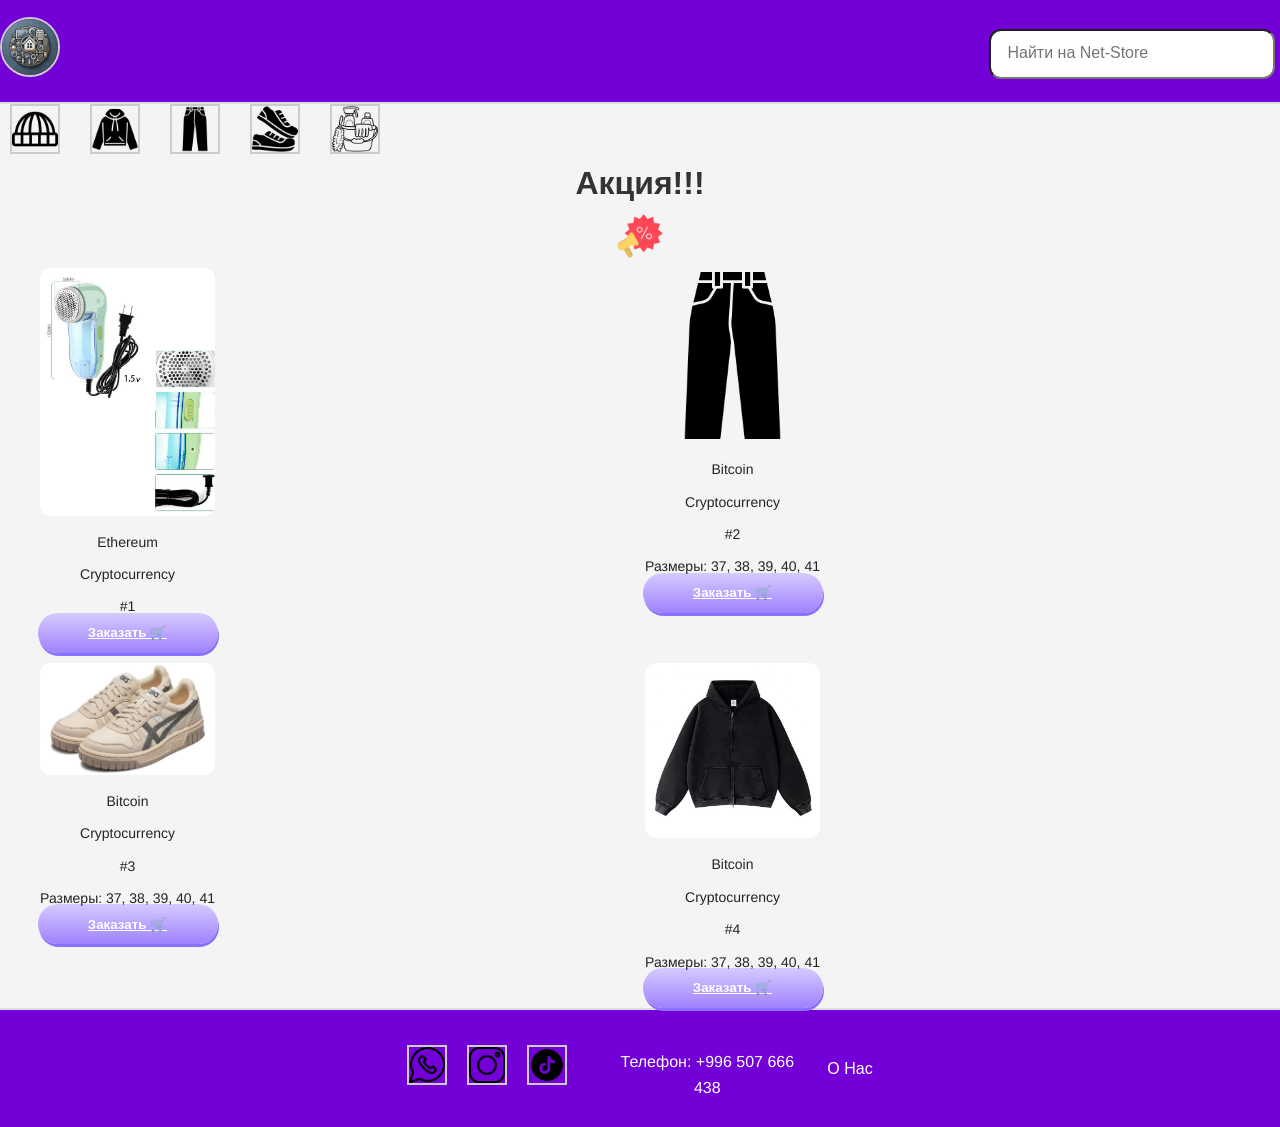
<file: index.html>
<!DOCTYPE html>
<html lang="en">
<head>
    <meta charset="UTF-8">
    <meta http-equiv="X-UA-Compatible" content="IE=edge">
    <meta name="viewport" content="width=device-width, initial-scale=1.0">
    <title>Net- Store</title>

    <link rel="stylesheet" href="home.css">
</head>
<body>
    <header class="header j-header">
        <a href="index.html">
            <img class="LogoNet" src="img/netStoreLogo.webp" alt="logo"></a>
        <h1 class="Net"> <input id="search-input" type="text" placeholder=" Найти на Net-Store"> </h1>
    </header>
    <div class="shapka">
        <a href="Шапка.html"><img src="img/LogoHeanie-5257789.png" alt="Шапка"></a>
        <a href="Трос.html"><img src="img/Logohoody-2806570 (1).png" alt="Трос"></a>
        <a href="Штаны.html"><img src="img/free-icon-trouser-5571282.png" alt="Штаны"></a>
        <a href="Обувь.html"><img src="img/logoHhoe-8567049.png" alt="Обувь"></a>
        <a href="freebik.html"><img src="img/free-icon-products-1059270.png" alt="Дома хазайства"></a>
      
    </div>
    <section id="ali" class="product">
        <h1>Акция!!!</h1> <img class="LLO" src="img/LogoPromotions-12516223.png" alt="">
    </section>
   
    <main>
      
        <section  id="product-card__wrapper2">
        </section>
    </main>

    <footer>
        <div class="footer-container">
            <a href="https://wa.me/ваш_номер" target="_blank">
                <img src="img/LogoWhatsapp-1077055.png" alt="WhatsApp">
            </a>
            <a href="https://instagram.com/ваш_профиль" target="_blank">
                <img src="img/LogoInstagram-739244.png" alt="Instagram">
            </a>
            <a href="https://tiktok.com/@ваш_профиль" target="_blank">
                <img src="img/LogoTik-tok-4138198.png" alt="TikTok">
            </a>
            <p>Телефон: +996 507 666 438</p>
            <a href="">O Нас</a>
        </div>
    </footer>

    <script src="index.js"></script>
</body>
</html>
</file>
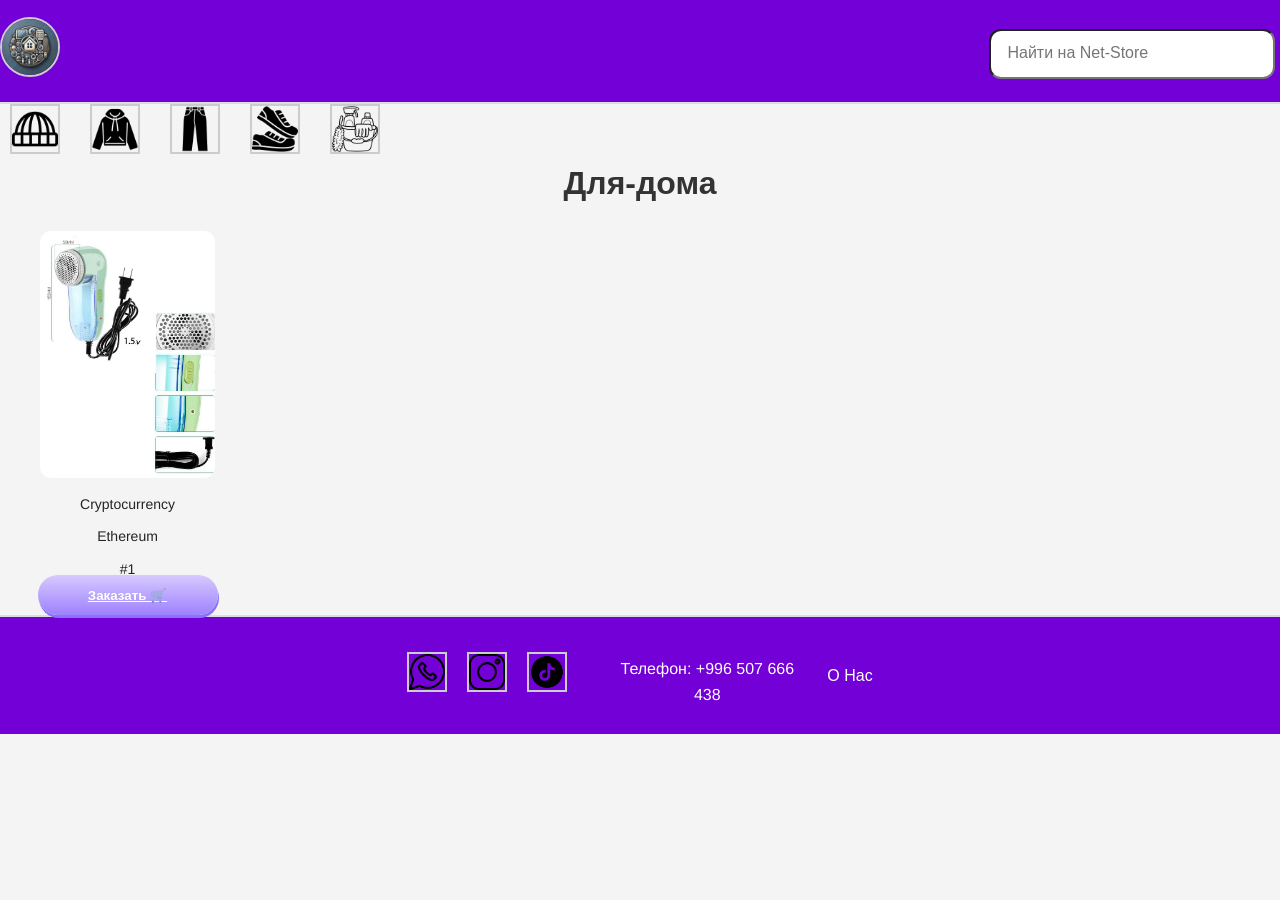
<file: freebik.html>
<!DOCTYPE html>
<html lang="en">
<head>
    <meta charset="UTF-8">
    <meta http-equiv="X-UA-Compatible" content="IE=edge">
    <meta name="viewport" content="width=device-width, initial-scale=1.0">
    <title>Net-Store</title>
    <link rel="stylesheet" href="home.css">
</head>
<body>
    <header class="header j-header">
        <a href="index.html">
            <img class="LogoNet" src="img/netStoreLogo.webp" alt="logo"></a>
        <h1 class="Net"> <input id="search-input" type="text" placeholder=" Найти на Net-Store"> </h1>
    </header>
    <div class="shapka">
        <a href="Шапка.html"><img src="img/LogoHeanie-5257789.png" alt="Шапка"></a>
        <a href="Трос.html"><img src="img/Logohoody-2806570 (1).png" alt="Трос"></a>
        <a href="Штаны.html"><img src="img/free-icon-trouser-5571282.png" alt="Штаны"></a>
        <a href="Обувь.html"><img src="img/logoHhoe-8567049.png" alt="Обувь"></a>
        <a href="freebik.html"><img src="img/free-icon-products-1059270.png" alt="Дома хазайства"></a>
      
    </div>
    <section id="ali" class="product">
        <h1>Для-дома</h1> 
    </section>
   
    <main>
      
        <section  id="product-card__wrapper2">
        </section>
    </main>

    <footer>
        <div class="footer-container">
            <a href="https://wa.me/ваш_номер" target="_blank">
                <img src="img/LogoWhatsapp-1077055.png" alt="WhatsApp">
            </a>
            <a href="https://instagram.com/ваш_профиль" target="_blank">
                <img src="img/LogoInstagram-739244.png" alt="Instagram">
            </a>
            <a href="https://tiktok.com/@ваш_профиль" target="_blank">
                <img src="img/LogoTik-tok-4138198.png" alt="TikTok">
            </a>
            <p>Телефон: +996 507 666 438</p>
            <a href="Онас.html">O Нас</a>
        </div>
    </footer>

    <script src="freebik.js"></script>
</body>
</html>
</file>
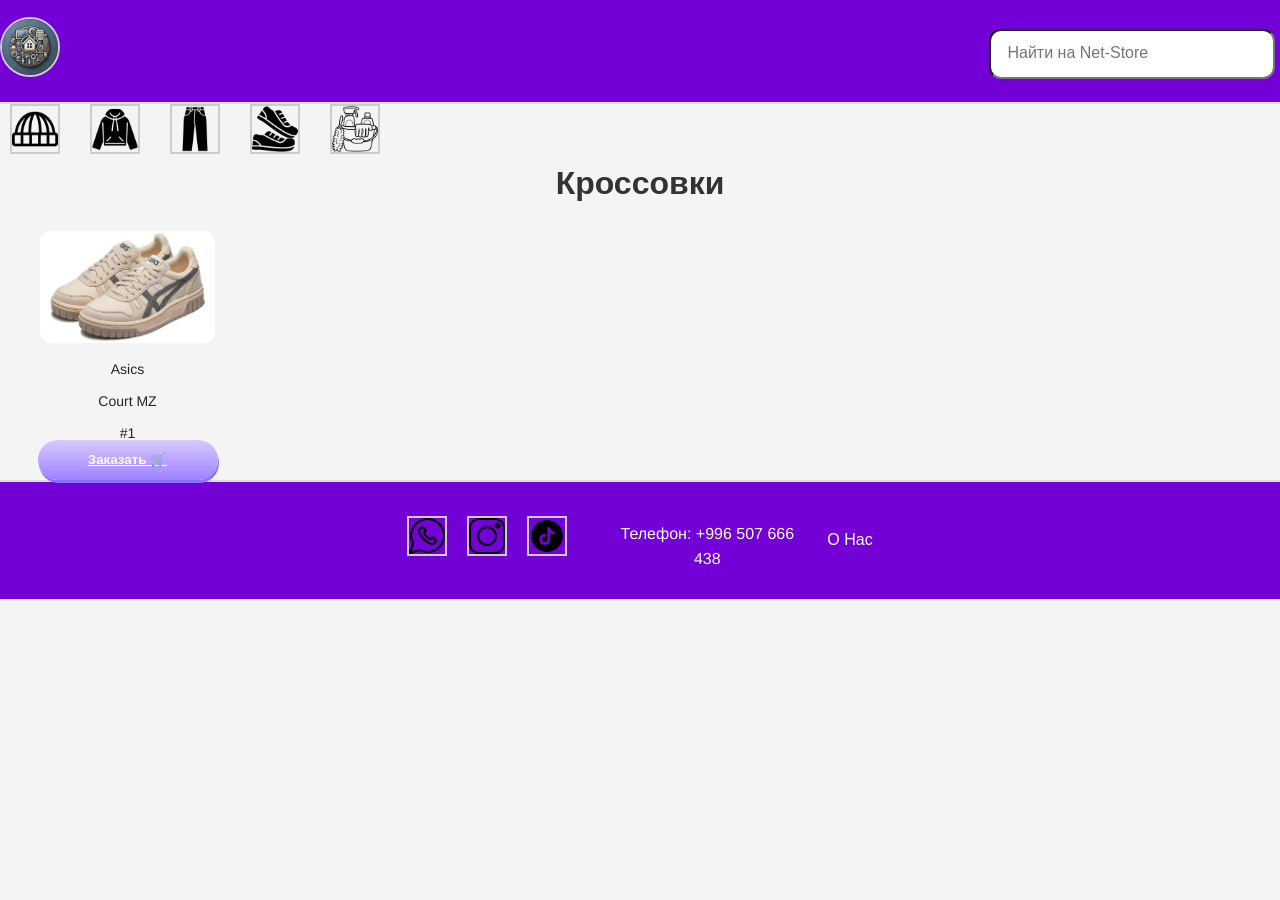
<file: Обувь.html>
<!DOCTYPE html>
<html lang="en">
<head>
    <meta charset="UTF-8">
    <meta http-equiv="X-UA-Compatible" content="IE=edge">
    <meta name="viewport" content="width=device-width, initial-scale=1.0">
    <title>Net-Store</title>
    <link rel="stylesheet" href="home.css">
</head>
<body>
    <header class="header j-header">
        <a href="index.html">
            <img class="LogoNet" src="img/netStoreLogo.webp" alt="logo"></a>
        <h1 class="Net"> <input id="search-input" type="text" placeholder=" Найти на Net-Store"> </h1>
    </header>
    <div class="shapka">
        <a href="Шапка.html"><img src="img/LogoHeanie-5257789.png" alt="Шапка"></a>
        <a href="Трос.html"><img src="img/Logohoody-2806570 (1).png" alt="Трос"></a>
        <a href="Штаны.html"><img src="img/free-icon-trouser-5571282.png" alt="Штаны"></a>
        <a href="Обувь.html"><img src="img/logoHhoe-8567049.png" alt="Обувь"></a>
        <a href="freebik.html"><img src="img/free-icon-products-1059270.png" alt="Дома хазайства"></a>
      
    </div>
    <section id="ali" class="product">
        <h1>Кроссовки</h1> 
    </section>
   
    <main>
      
        <section  id="product-card__wrapper2">
        </section>
    </main>

    <footer>
        <div class="footer-container">
            <a href="https://wa.me/ваш_номер" target="_blank">
                <img src="img/LogoWhatsapp-1077055.png" alt="WhatsApp">
            </a>
            <a href="https://instagram.com/ваш_профиль" target="_blank">
                <img src="img/LogoInstagram-739244.png" alt="Instagram">
            </a>
            <a href="https://tiktok.com/@ваш_профиль" target="_blank">
                <img src="img/LogoTik-tok-4138198.png" alt="TikTok">
            </a>
            <p>Телефон: +996 507 666 438</p>
            <a href="Онас.html">O Нас</a>
        </div>
    </footer>

    <script src="Обувь.js"></script>
</body>
</html>
</file>
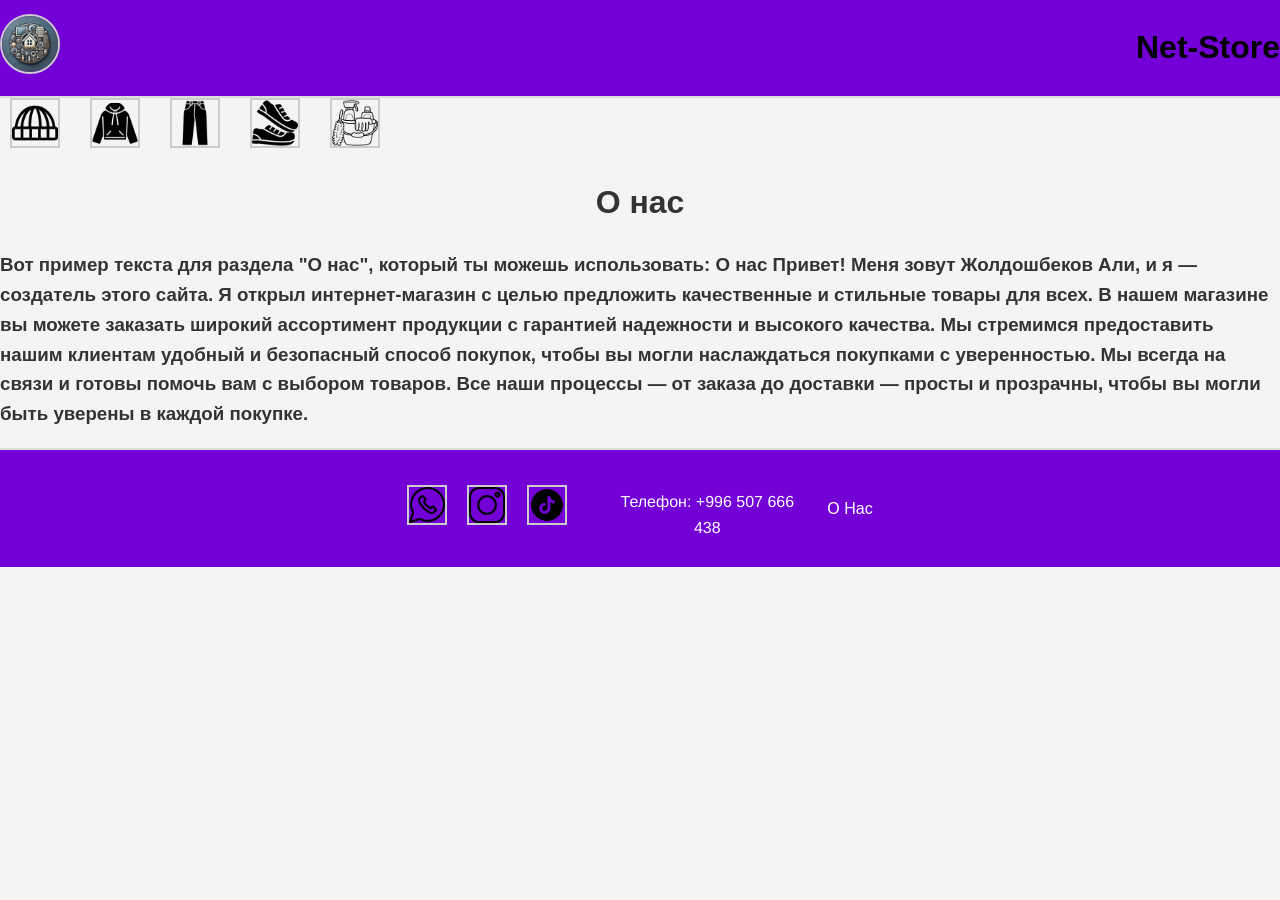
<file: Онас.html>
<!DOCTYPE html>
<html lang="en">
<head>
    <meta charset="UTF-8">
    <meta http-equiv="X-UA-Compatible" content="IE=edge">
    <meta name="viewport" content="width=device-width, initial-scale=1.0">
    <title>Document</title>
    <link rel="stylesheet" href="home.css">
</head>
<body>
    <header class="header j-header">
        <a href="index.html">
            <img class="LogoNet" src="img/netStoreLogo.webp" alt="logo"></a>
        <h1 class="Net"> Net-Store </h1>
    </header>
    <div class="shapka">
        <a href="Шапка.html"><img src="img/LogoHeanie-5257789.png" alt="Шапка"></a>
        <a href="Трос.html"><img src="img/Logohoody-2806570 (1).png" alt="Трос"></a>
        <a href="Штаны.html"><img src="img/free-icon-trouser-5571282.png" alt="Штаны"></a>
        <a href="Обувь.html"><img src="img/logoHhoe-8567049.png" alt="Обувь"></a>
        <a href="Онас.html"><img src="img/free-icon-products-1059270.png" alt="Дома хазайства"></a>
      
    </div>
    <h1>О нас</h1>
    <h3>
        Вот пример текста для раздела "О нас", который ты можешь использовать:
        
        О нас

        Привет! Меня зовут Жолдошбеков Али, и я — создатель этого сайта. Я открыл интернет-магазин с целью предложить качественные и стильные товары для всех. В нашем магазине вы можете заказать широкий ассортимент продукции с гарантией надежности и высокого качества. Мы стремимся предоставить нашим клиентам удобный и безопасный способ покупок, чтобы вы могли наслаждаться покупками с уверенностью.
        
        Мы всегда на связи и готовы помочь вам с выбором товаров. Все наши процессы — от заказа до доставки — просты и прозрачны, чтобы вы могли быть уверены в каждой покупке.</h3>
        <footer>
            <div class="footer-container">
                <a href="https://wa.me/ваш_номер" target="_blank">
                    <img src="img/LogoWhatsapp-1077055.png" alt="WhatsApp">
                </a>
                <a href="https://instagram.com/ваш_профиль" target="_blank">
                    <img src="img/LogoInstagram-739244.png" alt="Instagram">
                </a>
                <a href="https://tiktok.com/@ваш_профиль" target="_blank">
                    <img src="img/LogoTik-tok-4138198.png" alt="TikTok">
                </a>
                <p>Телефон: +996 507 666 438</p>
                <a href="">O Нас</a>
            </div>
        </footer>
</body>
</html>
</file>
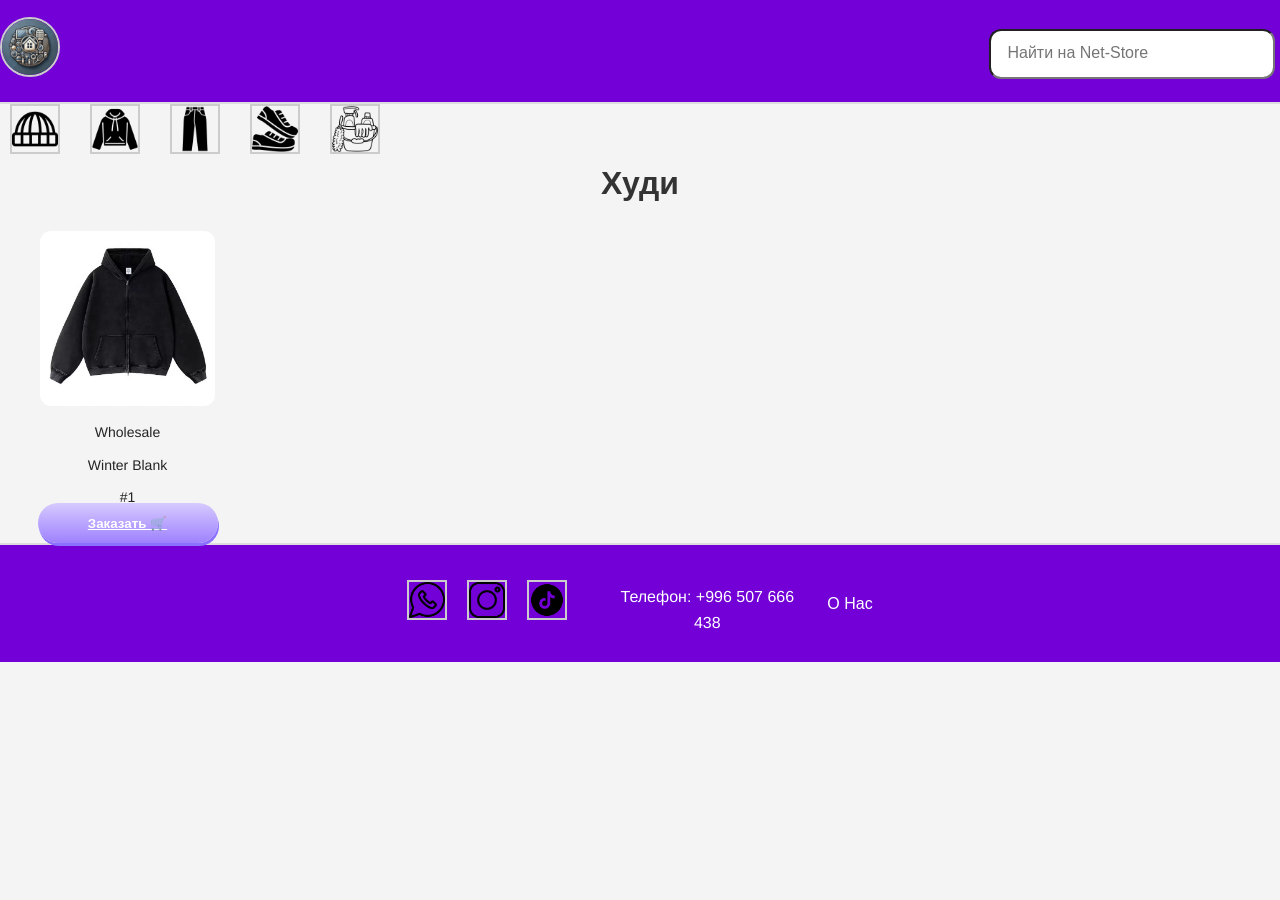
<file: Трос.html>
<!DOCTYPE html>
<html lang="en">
<head>
    <meta charset="UTF-8">
    <meta http-equiv="X-UA-Compatible" content="IE=edge">
    <meta name="viewport" content="width=device-width, initial-scale=1.0">
    <title>Net-Store</title>
    <link rel="stylesheet" href="home.css">
</head>
<body>
    <header class="header j-header">
        <a href="index.html">
            <img class="LogoNet" src="img/netStoreLogo.webp" alt="logo"></a>
        <h1 class="Net"> <input id="search-input" type="text" placeholder=" Найти на Net-Store"> </h1>
    </header>
    <div class="shapka">
        <a href="Шапка.html"><img src="img/LogoHeanie-5257789.png" alt="Шапка"></a>
        <a href="Трос.html"><img src="img/Logohoody-2806570 (1).png" alt="Трос"></a>
        <a href="Штаны.html"><img src="img/free-icon-trouser-5571282.png" alt="Штаны"></a>
        <a href="Обувь.html"><img src="img/logoHhoe-8567049.png" alt="Обувь"></a>
        <a href="freebik.html"><img src="img/free-icon-products-1059270.png" alt="Дома хазайства"></a>
      
    </div>
    <section id="ali" class="product">
        <h1>Худи</h1> 
    </section>
   
    <main>
      
        <section  id="product-card__wrapper2">
        </section>
    </main>

    <footer>
        <div class="footer-container">
            <a href="https://wa.me/ваш_номер" target="_blank">
                <img src="img/LogoWhatsapp-1077055.png" alt="WhatsApp">
            </a>
            <a href="https://instagram.com/ваш_профиль" target="_blank">
                <img src="img/LogoInstagram-739244.png" alt="Instagram">
            </a>
            <a href="https://tiktok.com/@ваш_профиль" target="_blank">
                <img src="img/LogoTik-tok-4138198.png" alt="TikTok">
            </a>
            <p>Телефон: +996 507 666 438</p>
            <a href="Онас.html">O Нас</a>
        </div>
    </footer>

    <script src="Трос.js"></script>
</body>
</html>
</file>
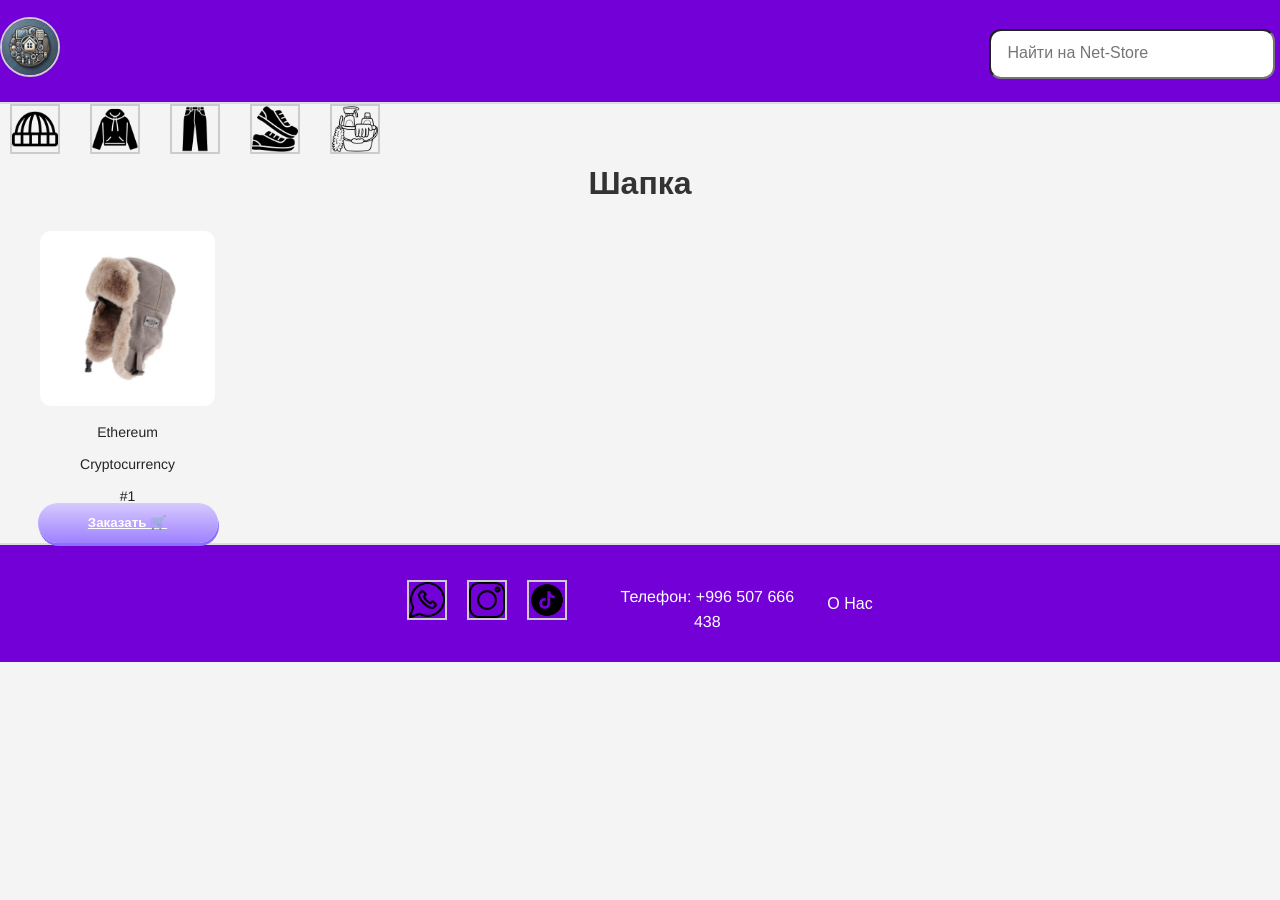
<file: Шапка.html>
<!DOCTYPE html>
<html lang="en">
<head>
    <meta charset="UTF-8">
    <meta http-equiv="X-UA-Compatible" content="IE=edge">
    <meta name="viewport" content="width=device-width, initial-scale=1.0">
    <title>Net-Store</title>
    <link rel="stylesheet" href="home.css">
</head>
<body>
    <header class="header j-header">
        <a href="index.html">
            <img class="LogoNet" src="img/netStoreLogo.webp" alt="logo"></a>
        <h1 class="Net"> <input id="search-input" type="text" placeholder=" Найти на Net-Store"> </h1>
    </header>
    <div class="shapka">
        <a href="Шапка.html"><img src="img/LogoHeanie-5257789.png" alt="Шапка"></a>
        <a href="Трос.html"><img src="img/Logohoody-2806570 (1).png" alt="Трос"></a>
        <a href="Штаны.html"><img src="img/free-icon-trouser-5571282.png" alt="Штаны"></a>
        <a href="Обувь.html"><img src="img/logoHhoe-8567049.png" alt="Обувь"></a>
        <a href=""><img src="img/free-icon-products-1059270.png" alt="Дома хазайства"></a>
      
    </div>
    <section id="ali" class="product">
        <h1>Шапка</h1> 
    </section>
   
    <main>
      
        <section  id="product-card__wrapper2">
        </section>
    </main>

    <footer>
        <div class="footer-container">
            <a href="https://wa.me/ваш_номер" target="_blank">
                <img src="img/LogoWhatsapp-1077055.png" alt="WhatsApp">
            </a>
            <a href="https://instagram.com/ваш_профиль" target="_blank">
                <img src="img/LogoInstagram-739244.png" alt="Instagram">
            </a>
            <a href="https://tiktok.com/@ваш_профиль" target="_blank">
                <img src="img/LogoTik-tok-4138198.png" alt="TikTok">
            </a>
            <p>Телефон: +996 507 666 438</p>
            <a href="Онас.html">O Нас</a>
        </div>
    </footer>

    <script src="шапка.js"></script>
</body>
</html>
</file>
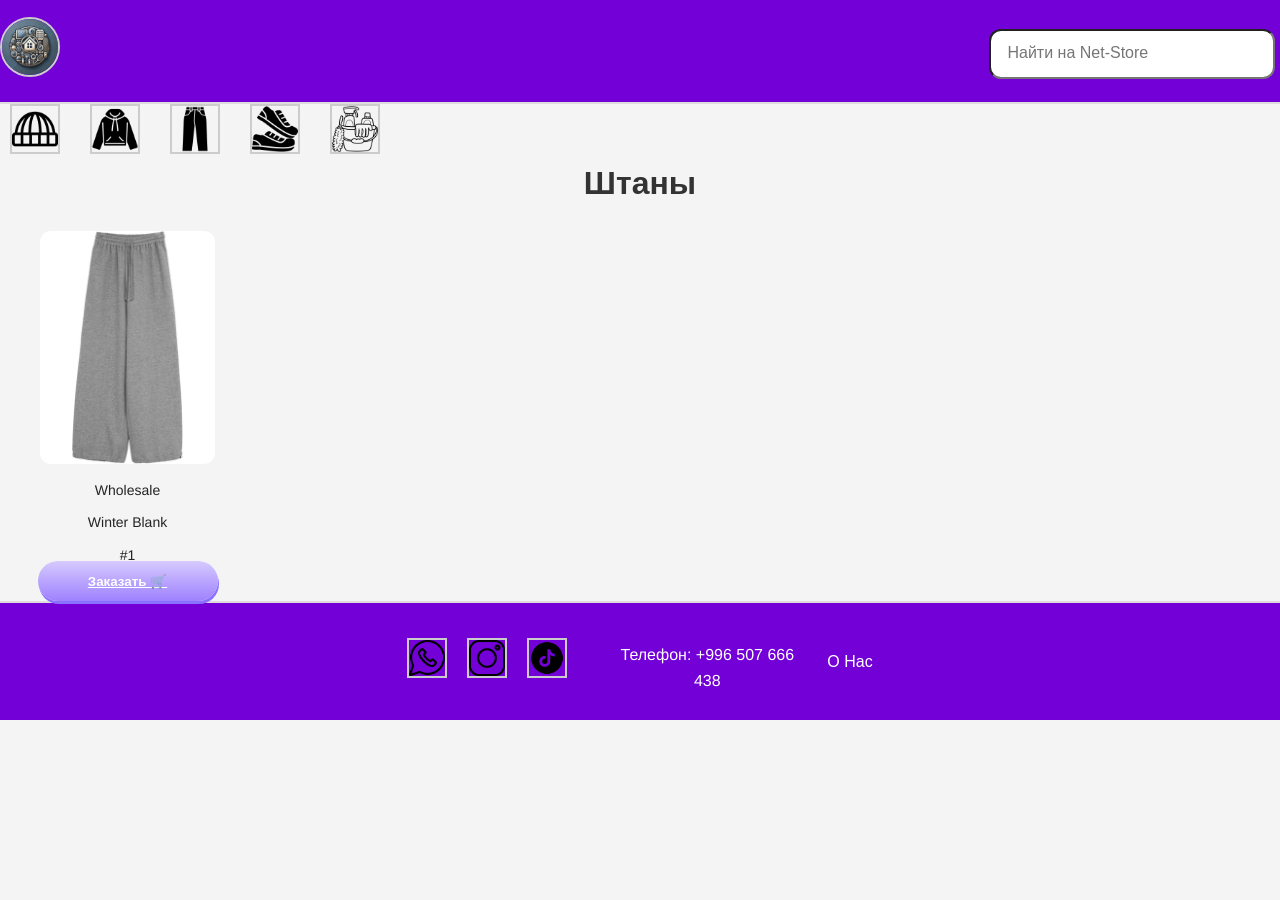
<file: Штаны.html>
<!DOCTYPE html>
<html lang="en">
<head>
    <meta charset="UTF-8">
    <meta http-equiv="X-UA-Compatible" content="IE=edge">
    <meta name="viewport" content="width=device-width, initial-scale=1.0">
    <title>Net-Store</title>
    <link rel="stylesheet" href="home.css">
</head>
<body>
    <header class="header j-header">
        <a href="index.html">
            <img class="LogoNet" src="img/netStoreLogo.webp" alt="logo"></a>
        <h1 class="Net"> <input id="search-input" type="text" placeholder=" Найти на Net-Store"> </h1>
    </header>
    <div class="shapka">
        <a href="Шапка.html"><img src="img/LogoHeanie-5257789.png" alt="Шапка"></a>
        <a href="Трос.html"><img src="img/Logohoody-2806570 (1).png" alt="Трос"></a>
        <a href="Штаны.html"><img src="img/free-icon-trouser-5571282.png" alt="Штаны"></a>
        <a href="Обувь.html"><img src="img/logoHhoe-8567049.png" alt="Обувь"></a>
        <a href="freebik.html"><img src="img/free-icon-products-1059270.png" alt="Дома хазайства"></a>
      
    </div>
    <section id="ali" class="product">
        <h1>Штаны</h1> 
    </section>
   
    <main>
      
        <section  id="product-card__wrapper2">
        </section>
    </main>

    <footer>
        <div class="footer-container">
            <a href="https://wa.me/ваш_номер" target="_blank">
                <img src="img/LogoWhatsapp-1077055.png" alt="WhatsApp">
            </a>
            <a href="https://instagram.com/ваш_профиль" target="_blank">
                <img src="img/LogoInstagram-739244.png" alt="Instagram">
            </a>
            <a href="https://tiktok.com/@ваш_профиль" target="_blank">
                <img src="img/LogoTik-tok-4138198.png" alt="TikTok">
            </a>
            <p>Телефон: +996 507 666 438</p>
            <a href="">O Нас</a>
        </div>
    </footer>

    <script src="штаны.js"></script>
</body>
</html>
</file>
<file: home.css>
body {
  font-family: Arial, sans-serif;
  background-color: #f4f4f4; 
  color: #333; 
  margin: 0; 
  padding: 0; 
  line-height: 1.6; 
    min-height: 100%;
    -webkit-text-size-adjust: 100%;
    -moz-text-size-adjust: 100%;
    text-size-adjust: 100%;
    min-height: -webkit-fill-available;
}
* {
  box-sizing: border-box;
  outline: none;
   font-family: Hauss, "Segoe UI", -apple-system, Roboto, "Helvetica Neue", "Noto Sans", Arial, sans-serif, "Apple Color Emoji", "Segoe UI Emoji", "Segoe UI Symbol", "Noto Color Emoji";
}
header {
  display: block;
  unicode-bidi: isolate;
}
.header {
  flex: none;
    z-index: 100;
    background: #7200d7;
    padding: 1px 0;
    position: relative;

}

input{
  height: 50px;
 
  color: #242424;

  appearance: none;
  caret-color: #a73afd;
  text-overflow: ellipsis;
  white-space: nowrap;
  background: #fff;
  border-radius: 12px;
  width: 100%;
  margin: 0;
  padding: 8px 80px 10px 12px;
  font-size: 16px;
  line-height: 22px;
  margin-left: -10px;


}

 textarea, select {
  font-family: inherit;
  font-size: inherit;
  font-weight: inherit;
}



header {
    display: flex;
    justify-content: space-between;
    align-items: center;
    padding: 20px;
    background-color: #f8f9fa;
    border-bottom: 2px solid #ddd;
    background-color: #a86500;   
   
}

header img:first-of-type {
    height: 60px;
    object-fit: contain;
}

.shapka {
    display: flex;
    gap: 20px;
} 

.shapka a {
    display: inline-block;
    text-decoration: none;
    transition: transform 0.2s ease, opacity 0.2s ease;
    margin-left: 10px;
}

.shapka a img {
    width: 50px;
    height: 50px;
    object-fit: cover;
    
    border: 2px solid #ccc;
    transition: border-color 0.3s ease, transform 0.2s ease;
}

.shapka a:hover img {
    border-color: #007bff;
    transform: scale(1.1);
    
}

.shapka a:hover {
    opacity: 0.8;
}

/* Main  ысмиолшжууууууууууууууууууууууууууууууууууууууууууук*/
main {
    max-width: 1200px;
    margin:  auto;


}

.product  {
    text-align: center;
   margin-top: -25px;

}
.LLO{
  margin-top: -20px;
}
 h1 {
  display: block;
  font-size: 2em;
  margin-block-start: 0.67em;
  margin-block-end: 0.67em;
  margin-inline-start: 0px;
  margin-inline-end: 0px;
  font-weight: bold;
  unicode-bidi: isolate;
  text-align: center;
}

/* /* -------------------------------------------card---------------------------------------------- */
  
#product-card__wrapper2 {
  display: grid;
  grid-template-columns: repeat(2, 1fr); /* 2 столбца */
  gap: 10px; /* Расстояние между карточками */
  justify-content: center;
  align-items: start;
}

.product-card {
  display: flex;
  flex-direction: column;
  align-items: center;
  width: 100%;
  max-width: 175px; /* Фиксированная ширина карточек */
  height: auto;
  text-align: center;
}

.product-card img {
  width: 100%;
  height: auto;
  border-radius: 11px;
}

.product-card h2, .product-card p {
  font-size: 14px;
  margin: 5px 0;
}

.button {
  width: 90%;
  padding: 10px;
  background: linear-gradient(to right, #8a2be2, #4b0082); /* Фиолетовый градиент */
  color: white;
  border: none;
  border-radius: 8px;
  cursor: pointer;
}


h2, p {
  box-sizing: border-box;
  color: rgb(36, 36, 36);
  color-scheme: normal;
  display: block;
  font-family: Hauss, "Segoe UI", -apple-system, Roboto, "Helvetica Neue", "Noto Sans", Arial, sans-serif, "Apple Color Emoji", "Segoe UI Emoji", "Segoe UI Symbol", "Noto Color Emoji";
  font-size: 16px; 
  font-variation-settings: "wght" 450;
  font-weight: 400;
margin-left: 20px;
  margin-top: 4px;
  outline-color: rgb(36, 36, 36);
  outline-style: none;
  outline-width: 0px;
  position: relative;
  text-rendering: geometricPrecision;
  text-size-adjust: 100%;
  unicode-bidi: isolate;
  width: auto; 
  width: 200px;
  top: 10px;
}

.product-card img {
    width: 100%;
    border-radius: 11px;
}


 /* --------------------------------------------------footer------------------------------------------------- */
 footer {
  background-color: #7200d7; 
  padding: 20px 0;
  text-align: center;
  border-top: 2px solid #ddd;
}
.footer-container p,a{
  color: #ffffff;
  
}

.footer-container {
    display: flex;
    justify-content: center;
    align-items: center;
    gap: 20px;
    flex-wrap: wrap;
    color: #3654ff;
}

.footer-container a {
    display: inline-block;
    text-decoration: none;
    transition: transform 0.3s ease;
}

.footer-container a:hover {
    transform: scale(1.1);
}

.footer-container img {
    width: 40px;
    height: 40px;
    object-fit: cover;
 color: #ffffff;
    border: 2px solid #ccc;
    transition: border-color 0.3s ease;
}


.footer-container img:hover {
    border-color: #007bff;
}

footer p {
    margin-top: 10px;
    font-size: 16px;
    color: #000000;
}
.LogoNet{
  border-radius: 50%;
  border: 2px solid #ccc; 
}
.LogoNet:hover{
  
  border-color: #007bff;
  transform: scale(1.1);
}
.LLO{
  height: 50px;
}
.Net {
margin-left: -850px;
color: #000000;
}
/* las;s'l */

.iaa{
  max-width: 230px;
  max-height: 200px;
}
.card{
  margin-top: 20px;
}
/* -----------------------------------button card---------------------------- */

.button {
  width: 180px;
  height: 40px;
  background-image: linear-gradient(rgb(214, 202, 254), rgb(158, 129, 254));
  border: none;
  border-radius: 50px;
  color: rgb(255, 255, 255);
  font-weight: 600;
  display: flex;
  align-items: center;
  justify-content: center;
  gap: 5px;
  cursor: pointer;
  box-shadow: 1px 3px 0px rgb(139, 113, 255);
  transition-duration: .3s;
}

.cartIcon {
  width: 14px;
  height: fit-content;
}

.cartIcon path {
  fill: white;
}

.button:active {
  transform: translate(2px ,0px);
  box-shadow: 0px 1px 0px rgb(139, 113, 255);
  padding-bottom: 1px;
}
</file>
